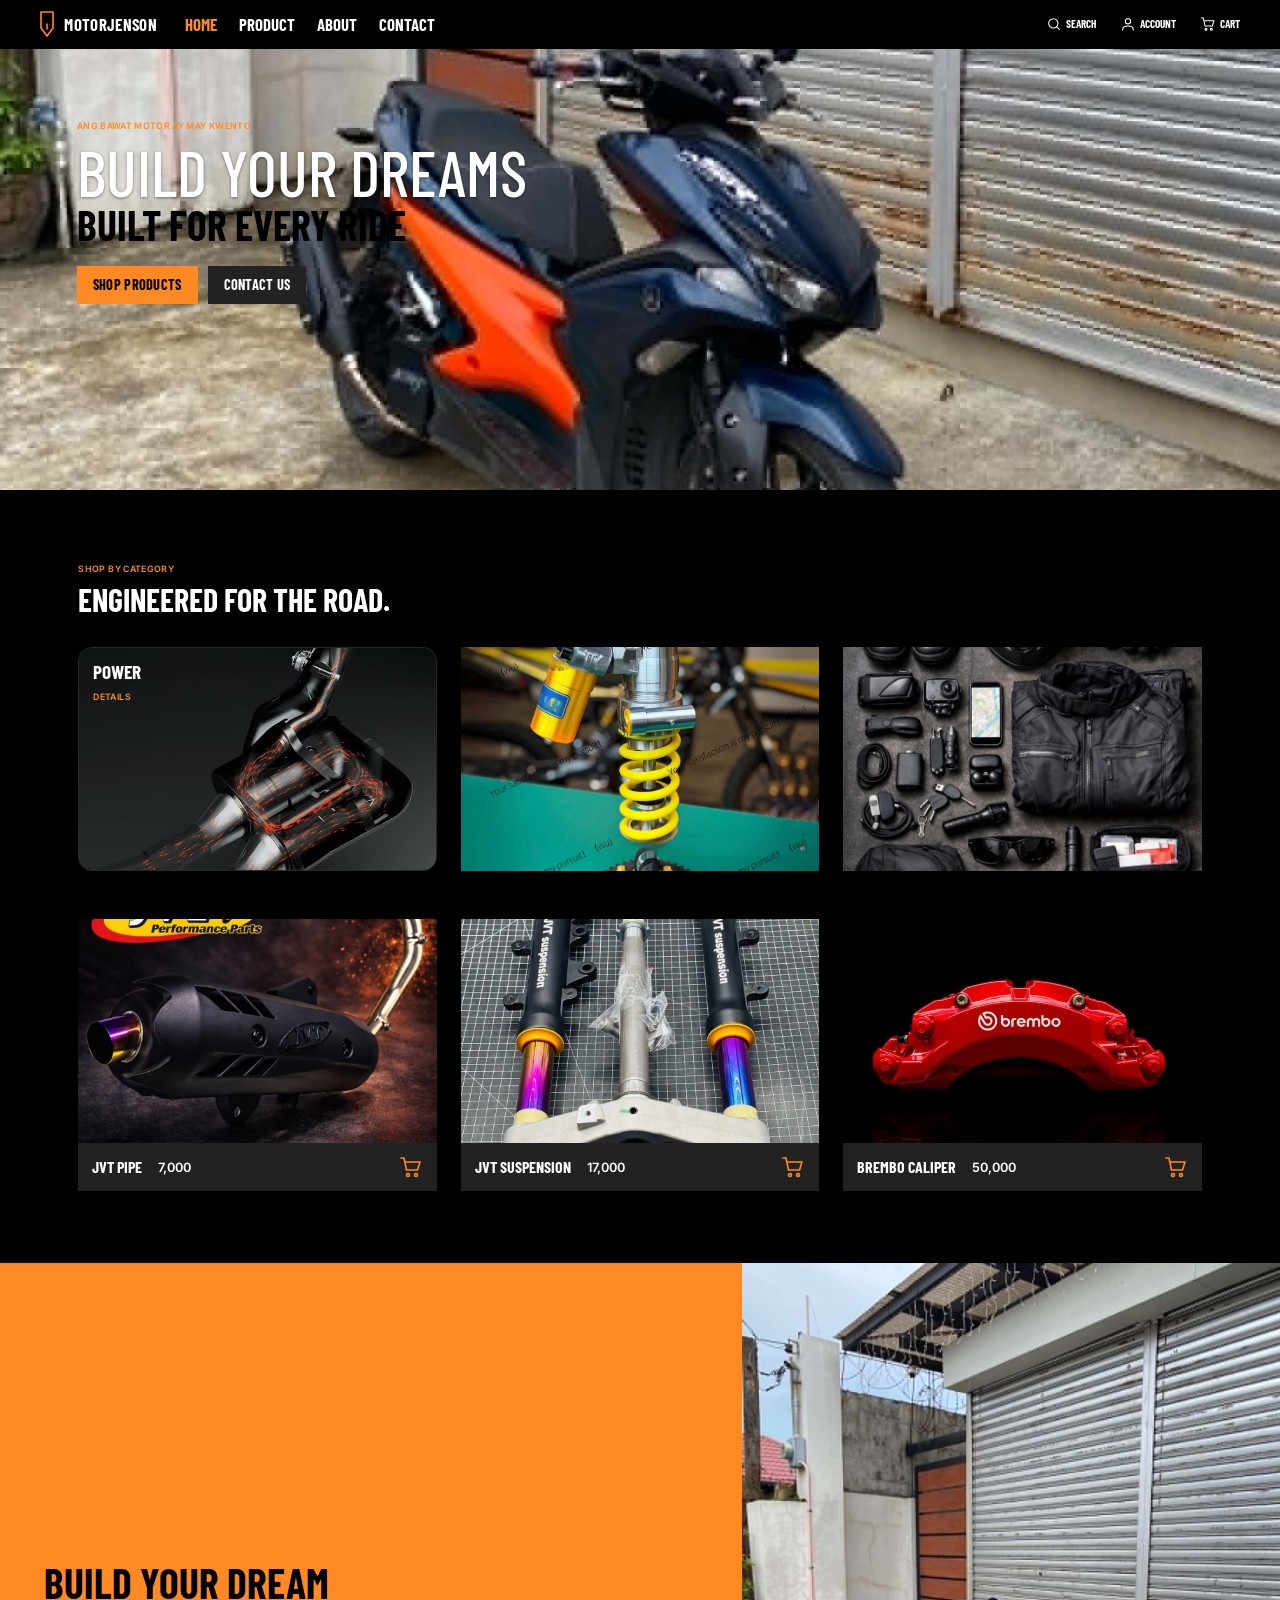
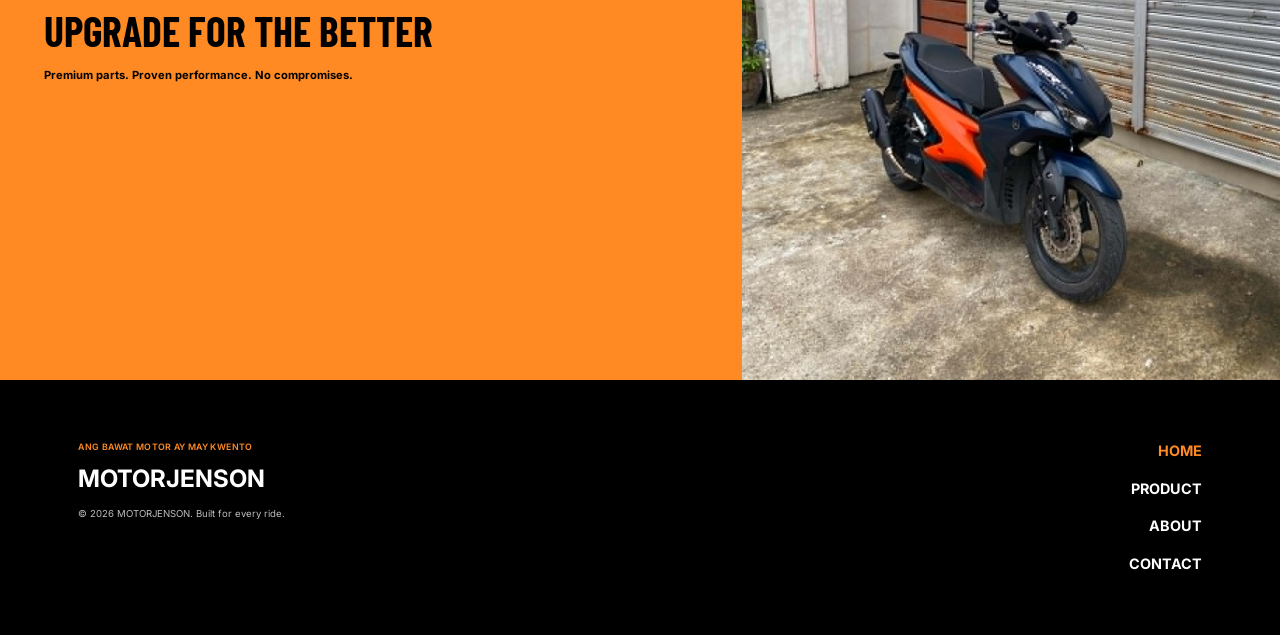
<file: index.html>
<!DOCTYPE html>
<html lang="en">
<head>

  <meta charset="UTF-8">
  <meta name="viewport" content="width=device-width, initial-scale=1">
  <title>MOTORJENSON</title>
  <meta name="description" content="Premium aftermarket motorcycle parts engineered for riders who expect more from every mile.">
  <link rel="preconnect" href="https://fonts.googleapis.com">
  <link rel="preconnect" href="https://fonts.gstatic.com" crossorigin>
  <link href="https://fonts.googleapis.com/css2?family=Barlow+Condensed:wght@500;600;700&family=Inter:wght@400;500;600;700;800&display=swap" rel="stylesheet">
  <link rel="stylesheet" href="style.css">
</head>
<body>
  <svg width="0" height="0" style="position:absolute" aria-hidden="true">
  <symbol id="i-logo" viewBox="0 0 18 26"><path d="M3 1h12v16l-6 8-6-8z"/><path d="M9 13v5"/></symbol>
  <symbol id="i-search" viewBox="0 0 24 24"><circle cx="11" cy="11" r="7"/><path d="m20 20-4-4"/></symbol>
  <symbol id="i-user" viewBox="0 0 24 24"><circle cx="12" cy="8" r="4"/><path d="M4 21c0-4 4-6 8-6s8 2 8 6"/></symbol>
  <symbol id="i-cart" viewBox="0 0 24 24"><path d="M2 3h3l2.5 12h11L21 7H6"/><circle cx="9" cy="20" r="1.5"/><circle cx="17" cy="20" r="1.5"/></symbol>
  <symbol id="i-pin" viewBox="0 0 24 24"><path d="M12 21s7-6 7-11a7 7 0 0 0-14 0c0 5 7 11 7 11z"/><circle cx="12" cy="10" r="2.5"/></symbol>
  <symbol id="i-phone" viewBox="0 0 24 24"><path d="M5 4h4l2 5-2.5 1.5a11 11 0 0 0 5 5L15 13l5 2v4a2 2 0 0 1-2 2A15 15 0 0 1 3 6a2 2 0 0 1 2-2z"/></symbol>
  <symbol id="i-clock" viewBox="0 0 24 24"><circle cx="12" cy="12" r="9"/><path d="M12 7v5l3 2"/></symbol>
</svg>

<header class="site-header">
    <a class="brand" href="#home" aria-label="MOTORJENSON home"><svg class="icon" aria-hidden="true"><use href="#i-logo"/></svg><span>MOTORJENSON</span></a>
    <nav class="main-nav" aria-label="Main navigation">
      <a href="#home">Home</a>
      <a href="#product">Product</a>
      <a href="#about">About</a>
      <a href="#contact">Contact</a>
    </nav>
    <div class="header-actions">
      <a href="#"><svg class="icon" aria-hidden="true"><use href="#i-search"/></svg><span>Search</span></a>
      <a href="#"><svg class="icon" aria-hidden="true"><use href="#i-user"/></svg><span>Account</span></a>
      <a href="#"><svg class="icon" aria-hidden="true"><use href="#i-cart"/></svg><span>Cart</span></a>
    </div>
  </header>

  <div class="page" id="page-home" data-title="Home">
<main>
    <section class="hero">
      <div class="hero__bg"><img src="img/main%20picture" alt="Blue and orange motorcycle parked in front of a shutter door"></div>
      <div class="container hero__content">
        <p class="eyebrow">Ang bawat motor ay may kwento</p>
        <h1>Build your dreams <strong>Built for every ride</strong></h1>
        <div class="hero__buttons">
          <a class="btn btn--orange" href="#product">Shop products</a>
          <a class="btn btn--dark" href="#contact">Contact us</a>
        </div>
      </div>
    </section>

    <section class="shop">
      <div class="container">
        <span class="eyebrow">Shop by category</span>
        <h2>Engineered for the road.</h2>

        <div class="category-grid">
          <a class="category-tile category-tile--feature" href="#product">
            <img src="img/exhaust" alt="Engine and exhaust components">
            <div class="category-tile__text"><h3>Power</h3><span class="eyebrow" style="font-size:.55rem">Details</span></div>
          </a>
          <a class="category-tile" href="#product"><img src="img/ohlins.jpg" alt="Yellow performance rear suspension"></a>
          <a class="category-tile" href="#product"><img src="img/gears" alt="Riding gear and accessories"></a>
        </div>

        <div class="product-grid">
        <article class="product-card">
          <div class="product-card__img"><img src="img/jvt%20pipe" alt="JVT PIPE"></div>
          <div class="product-card__bar">
            <span>JVT PIPE</span><span class="price">7,000</span>
            <button class="cart-btn" type="button" aria-label="Add JVT PIPE to cart"><svg class="icon" aria-hidden="true"><use href="#i-cart"/></svg></button>
          </div>
        </article>
        <article class="product-card">
          <div class="product-card__img"><img src="img/jvt%20suspension" alt="JVT SUSPENSION"></div>
          <div class="product-card__bar">
            <span>JVT SUSPENSION</span><span class="price">17,000</span>
            <button class="cart-btn" type="button" aria-label="Add JVT SUSPENSION to cart"><svg class="icon" aria-hidden="true"><use href="#i-cart"/></svg></button>
          </div>
        </article>
        <article class="product-card">
          <div class="product-card__img"><img src="img/brembo.jpg" alt="BREMBO CALIPER"></div>
          <div class="product-card__bar">
            <span>BREMBO CALIPER</span><span class="price">50,000</span>
            <button class="cart-btn" type="button" aria-label="Add BREMBO CALIPER to cart"><svg class="icon" aria-hidden="true"><use href="#i-cart"/></svg></button>
          </div>
        </article>
        </div>
      </div>
    </section>

    <section class="cta-banner">
      <div class="cta-banner__text">
        <h2>Build your dream</h2>
        <h2>Upgrade for the better</h2>
        <p>Premium parts. Proven performance. No compromises.</p>
      </div>
      <div class="cta-banner__img"><img src="img/main%20picture" alt="Motorcycle parked outside"></div>
    </section>
  </main>

<footer class="site-footer">
    <div class="container">
      <div class="footer__brand">
        <span class="eyebrow eyebrow-small">Ang bawat motor ay may kwento</span>
        <h2>MOTORJENSON</h2>
        <small>&copy; 2026 MOTORJENSON. Built for every ride.</small>
      </div>
      <nav class="footer__nav" aria-label="Footer navigation">
      <a href="#home">Home</a>
      <a href="#product">Product</a>
      <a href="#about">About</a>
      <a href="#contact">Contact</a>
      </nav>
    </div>
  </footer>
  </div>

  <div class="page" id="page-product" data-title="Products">
<main>
    <section class="container page-intro">
      <div>
        <h2>MOTORJENSON PERFORMANCE PARTS</h2>
        <h1>Build to push further</h1>
      </div>
      <p>Premium aftermarket motorcycle parts engineered for sharper response, harder braking, and confident miles on every road.</p>
    </section>

    <div class="container filters" role="group" aria-label="Filter parts">
      <button class="filter-btn active" type="button" data-filter="all">All parts</button>
      <button class="filter-btn" type="button" data-filter="exhaust">Exhaust</button>
      <button class="filter-btn" type="button" data-filter="brake">Brake system</button>
      <button class="filter-btn" type="button" data-filter="suspension">Suspension</button>
      <button class="filter-btn" type="button" data-filter="tires">Tires</button>
      <button class="filter-btn" type="button" data-filter="accessories">Accessories</button>
      <button class="filter-btn" type="button" data-filter="engine">Engine parts</button>
    </div>

    <section class="products">
      <div class="container product-grid">
        <article class="product-card" data-category="exhaust">
          <div class="product-card__img"><img src="img/rfm%20pipe" alt="RMF PIPE"></div>
          <div class="product-card__bar">
            <span>RMF PIPE</span><span class="price">8,000</span>
            <button class="cart-btn" type="button" aria-label="Add RMF PIPE to cart"><svg class="icon" aria-hidden="true"><use href="#i-cart"/></svg></button>
          </div>
        </article>
        <article class="product-card" data-category="suspension">
          <div class="product-card__img"><img src="img/jvt%20suspension" alt="JVT SUSPENSION"></div>
          <div class="product-card__bar">
            <span>JVT SUSPENSION</span><span class="price">15,500</span>
            <button class="cart-btn" type="button" aria-label="Add JVT SUSPENSION to cart"><svg class="icon" aria-hidden="true"><use href="#i-cart"/></svg></button>
          </div>
        </article>
        <article class="product-card" data-category="accessories">
          <div class="product-card__img"><img src="img/gears" alt="ACCESSORIES"></div>
          <div class="product-card__bar">
            <span>ACCESSORIES</span><span class="price">300 - 4,000</span>
            <button class="cart-btn" type="button" aria-label="Add ACCESSORIES to cart"><svg class="icon" aria-hidden="true"><use href="#i-cart"/></svg></button>
          </div>
        </article>
        <article class="product-card" data-category="brake">
          <div class="product-card__img"><img src="img/brembo.jpg" alt="BREMBO"></div>
          <div class="product-card__bar">
            <span>BREMBO</span><span class="price">50,000</span>
            <button class="cart-btn" type="button" aria-label="Add BREMBO to cart"><svg class="icon" aria-hidden="true"><use href="#i-cart"/></svg></button>
          </div>
        </article>
        <article class="product-card" data-category="tires">
          <div class="product-card__img"><img src="img/ferreli%20tire" alt="FERRELI DIABLO"></div>
          <div class="product-card__bar">
            <span>FERRELI DIABLO</span><span class="price">10,000</span>
            <button class="cart-btn" type="button" aria-label="Add FERRELI DIABLO to cart"><svg class="icon" aria-hidden="true"><use href="#i-cart"/></svg></button>
          </div>
        </article>
        <article class="product-card" data-category="engine">
          <div class="product-card__img"><img src="img/piston" alt="PISTON"></div>
          <div class="product-card__bar">
            <span>PISTON</span><span class="price">3,500</span>
            <button class="cart-btn" type="button" aria-label="Add PISTON to cart"><svg class="icon" aria-hidden="true"><use href="#i-cart"/></svg></button>
          </div>
        </article>
      </div>
    </section>
  </main>

<footer class="site-footer">
    <div class="container">
      <div class="footer__brand">
        <h2>MOTORJENSON</h2>
        <p>Premium aftermarket parts engineered for riders who expect more from every mile</p>
      </div>
    </div>
  </footer>
  </div>
  <div class="page" id="page-about" data-title="About">
    
<main>
    <section class="container about-hero">
      <div class="about-hero__img"><img src="img/about%20main" alt="Blue motorcycle seen from above"></div>
      <div class="about-hero__text">
        <span class="eyebrow">Ange bawat motor ay may kwento</span>
        <h2>Ikaw anong kwento mo?</h2>
        <p>MOTORJENSON began with one belief: every rider deserves parts that perform as hard as they do.</p>
        <p class="muted">It all started with a kid with a big dream.</p>
        <div class="about-hero__buttons">
          <a class="btn btn--orange" href="#product">View product</a>
          <a class="btn btn--dark" href="#contact">Contact us</a>
        </div>
        <div class="stats">
          <div><strong>7 Years</strong><span>Working experience</span></div>
          <div><strong>Rider tested</strong><span>In every component</span></div>
        </div>
      </div>
    </section>

    <section class="values">
      <div class="container">
        <span class="eyebrow">What drives us</span>
        <h2>Built on three uncompromising values.</h2>
        <p class="muted">The standard behind every component we source, test, and stand behind.</p>
        <ul class="values__box">
          <li>Performance <span aria-hidden="true">&#10003;</span></li>
          <li>Quality <span aria-hidden="true">&#10003;</span></li>
          <li>Passion <span aria-hidden="true">&#10003;</span></li>
        </ul>
      </div>
    </section>
  </main>

<footer class="site-footer">
    <div class="container">
      <div class="footer__brand">
        <h2>MOTORJENSON</h2>
        <p>Premium aftermarket parts engineered for riders who expect more from every mile.</p>
        <small>&copy; 2026 MOTORJENSON. Built for every ride.</small>
      </div>
      <nav class="footer__nav" aria-label="Footer navigation">
      <a href="#home">Home</a>
      <a href="#product">Product</a>
      <a href="#about">About</a>
      <a href="#contact">Contact</a>
      </nav>
    </div>
  </footer>
  </div>

  <div class="page" id="page-contact" data-title="Contact">
<main>
    <section class="container contact-hero">
      <div>
        <span class="eyebrow">Rider support &middot; Workshop expertise</span>
        <h1>Let&rsquo;s talk performance.</h1>
        <p>Questions about fitment, installation, or your next build? Our specialists are ready to help you choose the right parts for every ride.</p>
      </div>
      <div class="contact-hero__img"><img src="img/contact%20main" alt="Motorcycle exhaust close-up"></div>
    </section>

    <section class="visit">
      <div class="container">
        <span class="visit__eyebrow">Visit our shop</span>
        <h2>Talk to people who ride.</h2>
        <p class="visit__lead">Need fitment advice or help choosing the right upgrade?<br>Our motorcycle specialists are ready to help.</p>

        <ul class="info-list">
          <li class="info-item">
            <span class="info-item__icon"><svg class="icon" aria-hidden="true"><use href="#i-pin"/></svg></span>
            <div><h3>LOCATION</h3><p>Holy Angel University</p></div>
          </li>
          <li class="info-item">
            <span class="info-item__icon"><svg class="icon" aria-hidden="true"><use href="#i-phone"/></svg></span>
            <div><h3>CONTACT</h3><p>6767676767676767</p></div>
          </li>
          <li class="info-item">
            <span class="info-item__icon"><svg class="icon" aria-hidden="true"><use href="#i-clock"/></svg></span>
            <div><h3>BUSINESS HOURS</h3><p>Mon - Sat 9 AM - 7 PM</p></div>
          </li>
        </ul>

        <div class="map">
          <div class="map__img"><iframe title="Map of Holy Angel University, Angeles, Pampanga" src="https://www.google.com/maps?q=Holy+Angel+University,+Angeles,+Pampanga&output=embed" loading="lazy" referrerpolicy="no-referrer-when-downgrade" allowfullscreen></iframe></div>
          <a class="map__link" href="https://maps.app.goo.gl/v76XE6JETWRG" target="_blank" rel="noopener">https://maps.app.goo.gl/v76XE6JETWRG</a>
        </div>
      </div>
    </section>
  </main>

<footer class="site-footer">
    <div class="container">
      <div class="footer__brand">
        <h2>MOTORJENSON</h2>
        <p>Premium aftermarket parts engineered for riders who expect more from every mile.</p>
        <small>&copy; 2026 MOTORJENSON. Built for every ride.</small>
      </div>
    </div>
  </footer>
  </div>

  <script>
    
    const pages = document.querySelectorAll('.page');
    const navLinks = document.querySelectorAll('.main-nav a, .footer__nav a');

    function showPage() {
      let id = location.hash.replace('#', '') || 'home';
      if (!document.getElementById('page-' + id)) id = 'home';

      pages.forEach(p => p.classList.toggle('active', p.id === 'page-' + id));
      navLinks.forEach(a => a.classList.toggle('active', a.getAttribute('href') === '#' + id));
      document.title = document.getElementById('page-' + id).dataset.title + ' | MOTORJENSON';
      window.scrollTo(0, 0);
    }
    window.addEventListener('hashchange', showPage);
    showPage();

    document.querySelectorAll('a[href="#"]').forEach(a => a.addEventListener('click', e => e.preventDefault()));

    const filterButtons = document.querySelectorAll('.filter-btn');
    const productCards = document.querySelectorAll('.product-card[data-category]');
    filterButtons.forEach(btn => {
      btn.addEventListener('click', () => {
        filterButtons.forEach(b => b.classList.remove('active'));
        btn.classList.add('active');
        const f = btn.dataset.filter;
        productCards.forEach(c => { c.hidden = !(f === 'all' || c.dataset.category === f); });
      });
    });
  </script>
</body>
</html>
</file>
<file: style.css>
/*Jenson David*/
/*WD - 201*/


/*VARIABLES*/
:root {
  --black: #000000;
  --white: #ffffff;
  --orange: #ff8a24;
  --orange-dark: #e87a14;
  --card: #222222;
  --card-light: #2b2b2b;
  --gray: #8a8a8a;
  --gray-light: #bdbdbd;

  --font-head: "Barlow Condensed", "Arial Narrow", sans-serif;
  --font-body: "Inter", Arial, sans-serif;

  --page-width: 1200px;
  --gutter: clamp(14px, 3vw, 40px);
}

/*RESET & BASE*/
*, *::before, *::after { box-sizing: border-box; margin: 0; padding: 0; }

html { scroll-behavior: smooth; }

body {
  background: var(--black);
  color: var(--white);
  font-family: var(--font-body);
  line-height: 1.5;
  -webkit-font-smoothing: antialiased;
}

img { display: block; width: 100%; height: 100%; object-fit: cover; background: #1a1a1a; }
a { color: inherit; text-decoration: none; }
ul { list-style: none; }
button { font: inherit; cursor: pointer; border: 0; }
svg.icon { width: 1em; height: 1em; fill: none; stroke: currentColor; stroke-width: 1.6; stroke-linecap: round; stroke-linejoin: round; }

:focus-visible { outline: 2px solid var(--orange); outline-offset: 3px; }

h1, h2, h3 { font-family: var(--font-head); text-transform: uppercase; line-height: 1; }

[hidden] { display: none !important; }

/* 3. LAYOUT HELPERS*/
.container { width: 100%; max-width: var(--page-width); margin-inline: auto; padding-inline: var(--gutter); }

.eyebrow {
  font-size: 0.7rem;
  font-weight: 600;
  letter-spacing: 0.04em;
  text-transform: uppercase;
  color: var(--orange);
}

.muted { color: var(--gray); }

/* 4. HEADER */
.site-header {
  position: sticky;
  top: 0;
  z-index: 50;
  display: flex;
  align-items: center;
  gap: clamp(12px, 2.5vw, 28px);
  padding: 10px var(--gutter);
  background: var(--black);
}

.brand { display: flex; align-items: center; gap: 8px; font-family: var(--font-head); font-weight: 700; font-size: 1.05rem; letter-spacing: 0.02em; }
.brand .icon { width: 18px; height: 26px; color: var(--orange); }

.main-nav { display: flex; gap: clamp(10px, 2vw, 22px); font-family: var(--font-head); font-weight: 700; font-size: 1.05rem; text-transform: uppercase; }
.main-nav a { transition: color 0.2s; }
.main-nav a:hover, .main-nav a.active { color: var(--orange); }

.header-actions { margin-left: auto; display: flex; gap: clamp(10px, 1.8vw, 20px); font-family: var(--font-head); font-weight: 700; font-size: 0.7rem; text-transform: uppercase; }
.header-actions a,
.header-action { position: relative; display: flex; align-items: center; gap: 4px; padding: 6px 2px; background: none; color: inherit; }
.header-actions .icon { font-size: 1rem; }
.header-actions a:hover,
.header-action:hover,
.header-action[aria-expanded="true"] { color: var(--orange); }

.cart-count {
  position: absolute;
  top: -4px;
  right: -8px;
  min-width: 16px;
  height: 16px;
  padding: 0 4px;
  border-radius: 8px;
  background: var(--orange);
  color: var(--black);
  font: 700 0.6rem/16px var(--font-body);
  text-align: center;
}

/* 5. BUTTONS */
.btn {
  display: inline-block;
  padding: 10px 18px;
  font-family: var(--font-body);
  font-size: 0.65rem;
  font-weight: 700;
  text-transform: uppercase;
  letter-spacing: 0.02em;
  transition: background 0.2s, color 0.2s;
}
/* BUTTONS */
.btn--orange {
  background: var(--orange);
  color: var(--black);
}

.btn--orange:hover {
  background: var(--orange-dark);
}

.btn--dark {
  background: var(--card);
  color: var(--white);
}

.btn--dark:hover {
  background: #3a3a3a;
}

/* SHARED PRODUCT CARD */
.product-card {
  display: flex;
  flex-direction: column;
  min-width: 0;
}

.product-card__img {
  aspect-ratio: 16 / 10;
  overflow: hidden;
}

.product-card__bar {
  display: flex;
  align-items: center;
  justify-content: space-between;
  gap: 8px;
  padding: 12px 14px;
  background: var(--card);
  font-family: var(--font-head);
  font-weight: 700;
  text-transform: uppercase;
  font-size: 1rem;
}

.product-card__bar .price {
  margin-left: 8px;
  font-family: var(--font-body);
  font-weight: 600;
  font-size: 0.8rem;
}

.product-card__bar .cart-btn {
  margin-left: auto;
  background: none;
  color: var(--orange);
  font-size: 1.5rem;
  display: flex;
}

.product-card__bar .cart-btn:hover {
  color: var(--white);
}

.product-card__bar .cart-btn { transition: color 0.2s, transform 0.2s; }
.product-card__bar .cart-btn.added { color: var(--white); transform: scale(1.25); }

/* HOME */
.hero {
  position: relative;
  aspect-ratio: 2.9 / 1;
  min-height: 260px;
  max-height: 680px;
  display: flex;
  align-items: flex-start;
  overflow: hidden;
}

.hero__bg {
  position: absolute;
  inset: 0;
}

/* bike sits low + right, text and buttons stay top-left */
.hero__bg img { object-position: 50% 67%; }

.hero__content {
  position: relative;
  z-index: 1;
  width: 100%;
  max-width: none;
  padding-block: clamp(14px, 5.5vw, 100px) 0;
  padding-inline: clamp(14px, 6vw, 150px);
}

.hero .eyebrow {
  font-size: 0.55rem;
  margin-bottom: 8px;
}

.hero h1 {
  font-size: clamp(2rem, 6vw, 4rem);
  font-weight: 500;
  margin-bottom: 20px;
  text-shadow: 0 1px 3px rgba(0, 0, 0, 0.45);
}

.hero h1 strong {
  display: block;
  font-size: clamp(1.4rem, 4vw, 2.6rem);
  font-weight: 700;
  margin-bottom: 18px;
  color: var(--black);
  text-shadow: none;
}

.hero__buttons {
  display: flex;
  flex-wrap: wrap;
  gap: 10px;
}

.hero__buttons .btn {
  font-family: var(--font-head);
  font-size: 0.9rem;
  padding: 8px 16px;
}

.shop {
  padding-block: clamp(40px, 6vw, 72px);
}

.shop .eyebrow {
  font-size: 0.55rem;
  display: block;
  margin-bottom: 8px;
}

.shop h2 {
  font-size: clamp(1.4rem, 3vw, 2rem);
  font-weight: 700;
  margin-bottom: clamp(20px, 3vw, 32px);
}

.category-grid,
.product-grid {
  display: grid;
  grid-template-columns: repeat(3, minmax(0, 1fr));
  gap: clamp(12px, 2vw, 24px);
}

.category-grid {
  margin-bottom: clamp(28px, 5vw, 48px);
}

.category-tile {
  position: relative;
  aspect-ratio: 16 / 10;
  overflow: hidden;
}

.category-tile--feature {
  border-radius: 14px;
  border: 1px solid #2a2a2a;
  background: #0e0e0e;
}

.category-tile--feature img {
  position: absolute;
  inset: 0;
  opacity: 0.85;
}

.category-tile__text {
  position: absolute;
  top: 14px;
  left: 14px;
  z-index: 1;
}

.category-tile__text h3 {
  font-size: 1.2rem;
  font-weight: 700;
  margin-bottom: 8px;
}

.category-tile__text a {
  display: block;
  margin-top: 8px;
  font-size: 0.55rem;
  font-weight: 600;
  color: var(--orange);
  text-transform: uppercase;
}

.cta-banner {
  display: grid;
  grid-template-columns: 58% 42%;
  align-items: stretch;
}

.cta-banner__text {
  background: var(--orange);
  color: var(--black);
  padding: clamp(24px, 4vw, 44px);
  display: flex;
  flex-direction: column;
  justify-content: center;
}

.cta-banner__text h2 {
  font-size: clamp(1.6rem, 4vw, 2.6rem);
  font-weight: 700;
  line-height: 1.15;
}

.cta-banner__text h2 + h2 {
  margin-bottom: 12px;
}

.cta-banner__text p {
  font-size: 0.7rem;
  font-weight: 700;
  line-height: 1.6;
}

.cta-banner__img {
  min-height: 180px;
}

/* PRODUCT PAGE */
.page-intro {
  display: flex;
  flex-wrap: wrap;
  gap: 20px 32px;
  align-items: center;
  justify-content: space-between;
  padding-block: clamp(28px, 4vw, 44px) 28px;
}

.page-intro h2 {
  font-size: clamp(1.1rem, 2.4vw, 1.6rem);
  font-weight: 600;
  color: var(--orange);
  margin-bottom: 8px;
}

.page-intro h1 {
  font-size: clamp(2rem, 5.5vw, 3.4rem);
  font-weight: 700;
  line-height: 1.1;
}

.page-intro p {
  max-width: 280px;
  font-size: 0.8rem;
  font-weight: 500;
  line-height: 1.6;
}

.filters {
  display: flex;
  flex-wrap: wrap;
  gap: 10px;
  padding-block: 12px clamp(28px, 5vw, 48px);
}

.filter-btn {
  min-width: 64px;
  padding: 10px 16px;
  background: #808080;
  color: var(--white);
  font-family: var(--font-body);
  font-size: 0.6rem;
  font-weight: 600;
  text-transform: uppercase;
  transition: background 0.2s;
}

.filter-btn:hover {
  background: #999;
}

.filter-btn.active {
  background: var(--orange);
  color: var(--black);
}

.products {
  padding-bottom: clamp(48px, 8vw, 96px);
}

.product-grid {
  row-gap: clamp(28px, 4vw, 48px);
}

.product-card[hidden] {
  display: none;
}

.product-card__img--contain img {
  object-fit: cover;
}

/* ABOUT PAGE */
.about-hero {
  display: grid;
  grid-template-columns: minmax(0, 1fr) minmax(0, 1fr);
  gap: clamp(24px, 4vw, 40px);
  align-items: center;
  padding-block: 0 clamp(32px, 5vw, 52px);
}

.about-hero__img {
  aspect-ratio: 1 / 1;
  max-height: 420px;
  width: 100%;
}

.about-hero__text .eyebrow {
  display: block;
  font-size: 0.6rem;
  margin-bottom: 10px;
  padding-left: 10px;
}

.about-hero__text h2 {
  font-size: clamp(1.1rem, 2.4vw, 1.6rem);
  font-weight: 700;
  line-height: 1.25;
  margin-bottom: 14px;
  padding-left: 10px;
}

.about-hero__text p {
  font-size: 0.8rem;
  font-weight: 500;
  line-height: 1.65;
  margin-bottom: 12px;
}

.about-hero__text p.muted {
  font-weight: 400;
  margin-bottom: 22px;
}

.about-hero__buttons {
  display: flex;
  flex-wrap: wrap;
  gap: 12px;
  margin-bottom: 24px;
}

.about-hero__buttons .btn {
  flex: 1;
  text-align: center;
  padding-block: 14px;
}

.stats {
  display: flex;
  justify-content: space-around;
  gap: 16px;
  text-align: center;
}

.stats strong {
  display: block;
  font-family: var(--font-head);
  font-size: 1.3rem;
  text-transform: uppercase;
  margin-bottom: 4px;
}

.stats span {
  font-size: 0.55rem;
  text-transform: uppercase;
}

.values {
  padding-block: 0 clamp(40px, 6vw, 64px);
}

.values .eyebrow {
  display: block;
  font-size: 0.6rem;
  margin-bottom: 8px;
}

.values h2 {
  font-size: clamp(1.3rem, 3vw, 1.9rem);
  font-weight: 700;
  margin-bottom: 16px;
}

.values > .container > p {
  margin-bottom: clamp(24px, 4vw, 40px);
  font-size: 0.95rem;
  line-height: 1.6;
}

.values__box {
  background: var(--orange);
  color: var(--black);
  padding: clamp(24px, 4vw, 44px);
  display: grid;
  gap: clamp(18px, 3vw, 30px);
}

.values__box li {
  font-family: var(--font-body);
  font-weight: 800;
  font-size: clamp(1.6rem, 5vw, 2.6rem);
  text-transform: uppercase;
  line-height: 1.15;
}

.values__box li span {
  color: #444;
  margin-left: 10px;
}

/* CONTACT PAGE */
.contact-hero {
  display: grid;
  grid-template-columns: minmax(0, 1fr) 280px;
  gap: clamp(24px, 4vw, 40px);
  align-items: start;
  padding-block: 12px clamp(40px, 5vw, 52px);
}

.contact-hero .eyebrow {
  display: block;
  font-size: 0.6rem;
  margin-bottom: 10px;
}

.contact-hero h1 {
  font-size: clamp(2.4rem, 7vw, 4rem);
  font-weight: 700;
  line-height: 1.1;
  margin-bottom: 18px;
}

.contact-hero p {
  font-size: 0.85rem;
  line-height: 1.6;
  text-transform: uppercase;
  color: var(--gray-light);
  max-width: 520px;
}

.contact-hero__img {
  aspect-ratio: 1.45 / 1;
  overflow: hidden;
}

.visit {
  padding-bottom: clamp(40px, 6vw, 64px);
}

.visit__eyebrow {
  display: block;
  font-size: 0.85rem;
  font-weight: 700;
  margin-bottom: 8px;
  text-transform: uppercase;
  color: var(--orange);
}

.visit h2 {
  font-size: clamp(1.4rem, 3vw, 2rem);
  font-weight: 700;
  line-height: 1.2;
  margin-bottom: 10px;
}

.visit__lead {
  font-size: 0.65rem;
  line-height: 1.5;
  text-transform: uppercase;
  color: var(--gray-light);
  margin-bottom: 24px;
}

.info-list {
  display: grid;
  gap: 18px;
  margin-bottom: 40px;
}

.info-item {
  display: flex;
  align-items: center;
  gap: 14px;
}

.info-item__icon {
  width: 36px;
  height: 36px;
  flex-shrink: 0;
  background: var(--card);
  display: grid;
  place-items: center;
  font-size: 0.9rem;
}

.info-item h3 {
  font-family: var(--font-body);
  font-size: 0.65rem;
  font-weight: 700;
  margin-bottom: 4px;
}

.info-item p {
  font-size: 0.6rem;
  font-weight: 500;
  line-height: 1.5;
  text-transform: uppercase;
}

.map {
  max-width: 720px;
  margin-inline: auto;
}

.map__img {
  aspect-ratio: 16 / 10;
  min-height: 260px;
  background: #1a1a1a;
}

.map__img iframe {
  display: block;
  width: 100%;
  height: 100%;
  border: 0;
}

.map__link {
  display: block;
  padding: 10px 12px;
  background: var(--orange);
  color: var(--black);
  font-weight: 600;
  font-size: 0.85rem;
  text-transform: uppercase;
  overflow: hidden;
  text-overflow: ellipsis;
  white-space: nowrap;
}

/* FOOTER */
.site-footer {
  padding-block: clamp(36px, 5vw, 60px);
}

.site-footer .container {
  display: flex;
  justify-content: space-between;
  gap: 32px;
}

.footer__brand .eyebrow-small {
  display: block;
  font-size: 0.55rem;
  margin-bottom: 10px;
}

.footer__brand h2 {
  font-family: var(--font-body);
  font-size: clamp(1.1rem, 2.4vw, 1.5rem);
  font-weight: 700;
  line-height: 1.3;
  margin-bottom: 12px;
}

.footer__brand p {
  max-width: 340px;
  font-size: 0.8rem;
  line-height: 1.6;
  text-transform: uppercase;
  color: var(--gray-light);
  margin-bottom: 28px;
}

.footer__brand small {
  display: block;
  font-size: 0.6rem;
  color: var(--gray-light);
}

.footer__nav {
  display: flex;
  flex-direction: column;
  align-items: flex-end;
  gap: 16px;
  font-weight: 700;
  font-size: 0.9rem;
  text-transform: uppercase;
  text-align: right;
}

.footer__nav a:hover,
.footer__nav a.active {
  color: var(--orange);
}

/* SEARCH PANEL */
.search-panel {
  position: absolute;
  top: 100%;
  left: 0;
  right: 0;
  padding: 14px var(--gutter) 16px;
  background: #0b0b0b;
  border-bottom: 2px solid var(--orange);
  box-shadow: 0 14px 28px rgba(0, 0, 0, 0.55);
}

.search-form {
  display: flex;
  align-items: center;
  gap: 10px;
  max-width: var(--page-width);
  margin-inline: auto;
}

.search-form .icon { flex-shrink: 0; font-size: 1.2rem; color: var(--gray-light); }

.search-form input {
  flex: 1;
  min-width: 0;
  padding: 12px 14px;
  background: var(--card);
  border: 1px solid #333;
  color: var(--white);
  font: inherit;
  font-size: 0.9rem;
}

.search-form input:focus { outline: none; border-color: var(--orange); }

.search-results {
  display: grid;
  gap: 6px;
  max-width: var(--page-width);
  max-height: min(55vh, 420px);
  margin: 10px auto 0;
  overflow-y: auto;
}

.search-result { display: flex; align-items: stretch; background: var(--card); }

.search-result__link {
  flex: 1;
  min-width: 0;
  display: flex;
  align-items: center;
  gap: 12px;
  padding: 8px;
  background: none;
  color: inherit;
  text-align: left;
}

.search-result__link:hover { background: var(--card-light); }
.search-result__link img { width: 56px; height: 42px; flex-shrink: 0; }
.search-result__text { display: grid; gap: 2px; min-width: 0; }
.search-result__text strong { font-family: var(--font-head); font-size: 1.05rem; text-transform: uppercase; line-height: 1.1; }
.search-result__text small { font-size: 0.7rem; color: var(--gray-light); }

.search-result__add {
  padding: 0 16px;
  background: none;
  color: var(--orange);
  font-size: 1.3rem;
  display: flex;
  align-items: center;
}

.search-result__add:hover { color: var(--white); }
.search-empty { padding: 14px 8px; font-size: 0.85rem; color: var(--gray-light); }

/* DIALOGS: CART DRAWER + ACCOUNT */
dialog { border: 0; padding: 0; background: #111; color: var(--white); }
dialog::backdrop { background: rgba(0, 0, 0, 0.72); }
body:has(dialog[open]) { overflow: hidden; }

.drawer[open] {
  display: flex;
  flex-direction: column;
  margin: 0 0 0 auto;
  width: min(420px, 100%);
  max-width: none;
  height: 100dvh;
  max-height: none;
  border-left: 1px solid #2a2a2a;
  animation: drawer-in 0.25s ease-out;
}

@keyframes drawer-in { from { transform: translateX(100%); } to { transform: none; } }

.modal { margin: auto; width: min(420px, calc(100% - 28px)); border: 1px solid #2a2a2a; }

.dialog-head {
  display: flex;
  align-items: center;
  justify-content: space-between;
  padding: 14px 18px;
  border-bottom: 1px solid #222;
}

.dialog-head h2 { font-size: 1.5rem; font-weight: 700; }
.icon-btn { width: 36px; height: 36px; background: none; color: var(--white); font-size: 1.8rem; line-height: 1; }
.icon-btn:hover { color: var(--orange); }

.drawer__body { flex: 1; overflow-y: auto; padding: 6px 18px; }
.drawer__foot { display: grid; gap: 10px; padding: 16px 18px; border-top: 1px solid #222; }
.total-row { display: flex; align-items: baseline; justify-content: space-between; font-weight: 600; }
.total-row strong { font-family: var(--font-head); font-size: 1.5rem; }
.cart-note { font-size: 0.65rem; color: var(--gray); line-height: 1.5; }
.cart-empty { padding: 48px 0; text-align: center; font-size: 0.9rem; line-height: 1.7; color: var(--gray-light); }
.cart-empty strong { color: var(--white); font-size: 1.1rem; }

.cart-item { display: grid; grid-template-columns: 72px minmax(0, 1fr) auto; gap: 12px; align-items: start; padding: 12px 0; border-bottom: 1px solid #1c1c1c; }
.cart-item img { width: 72px; height: 56px; }
.cart-item h3 { font-size: 1.1rem; line-height: 1.1; }
.cart-item p { margin-top: 2px; font-size: 0.8rem; color: var(--gray-light); }
.cart-item .remove { background: none; color: var(--gray); font-size: 1.4rem; line-height: 1; }
.cart-item .remove:hover { color: var(--orange); }

.qty { display: inline-flex; align-items: center; margin-top: 8px; border: 1px solid #333; }
.qty button { width: 30px; height: 30px; background: none; color: var(--white); }
.qty button:hover { background: var(--card-light); }
.qty span { min-width: 30px; text-align: center; font-size: 0.85rem; }

.btn--block { display: block; width: 100%; padding: 14px; text-align: center; }

.tabs { display: flex; border-bottom: 1px solid #222; }
.tab {
  flex: 1;
  padding: 14px 8px;
  background: none;
  border-bottom: 2px solid transparent;
  color: var(--gray-light);
  font-family: var(--font-head);
  font-size: 1.1rem;
  font-weight: 700;
  text-transform: uppercase;
}
.tab.active { color: var(--orange); border-bottom-color: var(--orange); }

.auth-form { display: grid; gap: 12px; padding: 18px; }
.auth-form label { display: grid; gap: 6px; font-size: 0.7rem; font-weight: 600; text-transform: uppercase; color: var(--gray-light); }
.auth-form input { padding: 12px; background: var(--card); border: 1px solid #333; color: var(--white); font: inherit; font-size: 0.9rem; }
.auth-form input:focus { outline: none; border-color: var(--orange); }
.form-error { min-height: 1.2em; font-size: 0.8rem; color: #ff6b5e; }
.account-user { display: grid; gap: 16px; padding: 18px; line-height: 1.6; }
.modal__note { padding: 0 18px 16px; font-size: 0.65rem; color: var(--gray); }

.toast {
  position: fixed;
  left: 50%;
  bottom: 24px;
  z-index: 200;
  padding: 10px 16px;
  background: var(--orange);
  color: var(--black);
  font-size: 0.8rem;
  font-weight: 700;
  opacity: 0;
  pointer-events: none;
  transform: translate(-50%, 20px);
  transition: opacity 0.2s, transform 0.2s;
}
.toast.show { opacity: 1; transform: translate(-50%, 0); }

/* BURGER BUTTON (hidden on desktop, shown in the mobile block below) */
.nav-toggle {
  display: none;
  flex-direction: column;
  align-items: center;
  justify-content: center;
  gap: 5px;
  width: 40px;
  height: 40px;
  flex-shrink: 0;
  background: none;
  color: var(--white);
}

.nav-toggle span {
  display: block;
  width: 22px;
  height: 2px;
  background: currentColor;
  transition: transform 0.25s, opacity 0.2s;
}

.nav-toggle[aria-expanded="true"] { color: var(--orange); }
.nav-toggle[aria-expanded="true"] span:nth-child(1) { transform: translateY(7px) rotate(45deg); }
.nav-toggle[aria-expanded="true"] span:nth-child(2) { opacity: 0; }
.nav-toggle[aria-expanded="true"] span:nth-child(3) { transform: translateY(-7px) rotate(-45deg); }

/* Mobile-only extras (hidden on desktop) */
.category-tile__label,
.products__head { display: none; }

/* PAGE SWITCHING */
.page { display: none; }
.page.active { display: block; }

@media (prefers-reduced-motion: reduce) {
  html { scroll-behavior: auto; }
  * { transition: none !important; }
}

/* ============================================================
   TABLET + MOBILE  (max-width: 768px)
   Burger menu + layout that follows the iPhone mockups
   ============================================================ */
@media (max-width: 768px) {
  :root { --gutter: 14px; }

  /* ---------- HEADER + BURGER MENU ---------- */
  .site-header { gap: 10px; padding-block: 8px; }
  .brand { font-size: 1rem; }
  .header-actions { gap: 10px; font-size: 0.65rem; }
  .nav-toggle { display: flex; }

  .main-nav {
    position: absolute;
    top: 100%;
    left: 0;
    right: 0;
    flex-direction: column;
    gap: 0;
    background: var(--black);
    border-bottom: 2px solid var(--orange);
    opacity: 0;
    visibility: hidden;
    pointer-events: none;
    transform: translateY(-8px);
    transition: opacity 0.2s, transform 0.2s, visibility 0.2s;
  }

  .site-header.nav-open .main-nav {
    opacity: 1;
    visibility: visible;
    pointer-events: auto;
    transform: none;
  }

  .main-nav a {
    padding: 16px var(--gutter);
    border-top: 1px solid #1c1c1c;
    font-size: 1.25rem;
  }

  /* ---------- SHARED ---------- */
  .btn { padding: 9px 14px; font-size: 0.65rem; }

  .product-card__bar { padding: 8px 10px; gap: 6px; font-size: 0.8rem; }
  .product-card__bar .price { margin-left: 4px; font-size: 0.7rem; }
  .product-card__bar .cart-btn { padding: 4px; font-size: 1.25rem; }

  /* ---------- HOME ---------- */
  /* wide photo, bike low + right, text and buttons top-left */
  /* taller banner so the whole bike shows UNDER the text instead of behind it */
  .hero { min-height: 0; aspect-ratio: 1.3 / 1; }
  .hero__bg img { object-position: 50% 100%; }
  .hero__content { padding-block: 18px 0; }
  .hero .eyebrow { font-size: 0.6rem; margin-bottom: 4px; text-shadow: 0 1px 2px rgba(255, 255, 255, 0.6); }
  .hero h1 {
    font-size: clamp(1.15rem, 5.2vw, 2rem);
    margin-bottom: 0;
  }
  .hero h1 strong {
    font-size: clamp(1rem, 4.4vw, 1.7rem);
    margin-bottom: 14px;
  }
  .hero__buttons { gap: 8px; }
  .hero__buttons .btn { font-family: var(--font-head); font-size: 0.8rem; padding: 8px 14px; }

  .shop { padding-block: 28px 36px; }
  .shop h2 { font-size: 1.1rem; margin-bottom: 18px; }

  /* categories on the left, products on the right */
  .shop .container {
    display: grid;
    grid-template-columns: repeat(2, minmax(0, 1fr));
    column-gap: 12px;
    row-gap: 14px;
    align-items: stretch;
  }
  .shop .container > .eyebrow,
  .shop .container > h2 { grid-column: 1 / -1; text-align: center; }
  .shop .container > .eyebrow { grid-row: 1; }
  .shop .container > h2 { grid-row: 2; margin-bottom: 4px; }

  /* tile and product card share a row, so left and right always line up */
  .shop .category-grid,
  .shop .product-grid { display: contents; }
  .shop .category-tile { grid-column: 1; }
  .shop .product-card { grid-column: 2; }
  .shop .category-grid > :nth-child(1), .shop .product-grid > :nth-child(1) { grid-row: 3; }
  .shop .category-grid > :nth-child(2), .shop .product-grid > :nth-child(2) { grid-row: 4; }
  .shop .category-grid > :nth-child(3), .shop .product-grid > :nth-child(3) { grid-row: 5; }

  .category-tile__text {
    inset: 0;
    display: flex;
    flex-direction: column;
    align-items: center;
    justify-content: center;
    text-align: center;
  }
  .category-tile__text h3 { font-size: 1.7rem; margin-bottom: 2px; }

  .category-tile { aspect-ratio: auto; }
  .category-tile:not(.category-tile--feature) {
    overflow: visible;
    display: flex;
    flex-direction: column;
  }
  .category-tile:not(.category-tile--feature) img { flex: 1 1 0; min-height: 0; height: auto; aspect-ratio: auto; }

  .category-tile__label {
    display: block;
    padding-top: 8px;
    text-align: center;
    color: var(--orange);
    font-family: var(--font-head);
    font-weight: 700;
    font-size: 0.85rem;
    letter-spacing: 0.04em;
    text-transform: uppercase;
  }

  /* name above price, cart on the right */
  .shop .product-card__bar {
    display: grid;
    grid-template-columns: minmax(0, 1fr) auto;
    align-items: center;
    column-gap: 6px;
    row-gap: 0;
  }
  .shop .product-card__bar > span:first-child { grid-column: 1; }
  .shop .product-card__bar .price { grid-column: 1; margin-left: 0; }
  .shop .product-card__bar .price::before { content: "\20B1"; }
  .shop .product-card__bar .cart-btn { grid-column: 2; grid-row: 1 / span 2; }

  /* banner stays side by side */
  .cta-banner { grid-template-columns: 58% 42%; }
  .cta-banner__text { padding: 16px 14px; }
  .cta-banner__text h2 { font-size: 1.15rem; }
  .cta-banner__text p { font-size: 0.6rem; }
  .cta-banner__img { min-height: 120px; }

  /* ---------- PRODUCT PAGE ---------- */
  .page-intro {
    flex-direction: row;
    flex-wrap: nowrap;
    align-items: center;
    gap: 12px;
    padding-block: 20px 12px;
  }
  .page-intro > div { flex: 1 1 55%; min-width: 0; }
  .page-intro h2 { font-size: 0.8rem; margin-bottom: 6px; }
  .page-intro h1 { font-size: 1.5rem; }
  .page-intro p { flex: 1 1 45%; max-width: none; font-size: 0.65rem; line-height: 1.5; }

  /* one scrollable row of filter buttons */
  .filters {
    flex-wrap: nowrap;
    overflow-x: auto;
    gap: 6px;
    padding-block: 6px 20px;
    scrollbar-width: none;
  }
  .filters::-webkit-scrollbar { display: none; }
  .filter-btn { flex: 0 0 auto; min-width: 0; padding: 8px 12px; font-size: 0.6rem; white-space: nowrap; }

  .products__head { display: block; padding-bottom: 12px; }
  .products__head .eyebrow { display: block; font-size: 0.55rem; margin-bottom: 6px; }
  .products__head h2 { font-size: 1.1rem; font-weight: 700; }

  .products .product-grid { grid-template-columns: repeat(2, minmax(0, 1fr)); gap: 14px 12px; }
  .products .product-card__img { aspect-ratio: 4 / 3; }
  .products .product-card__bar { padding: 8px; font-size: 0.75rem; }
  .products .product-card__bar .price { font-size: 0.65rem; }

  /* ---------- ABOUT PAGE ---------- */
  .about-hero {
    grid-template-columns: 36% minmax(0, 1fr);
    gap: 14px;
    align-items: start;
    padding-block: 0 24px;
  }
  .about-hero__img { aspect-ratio: 3 / 4; max-height: none; }
  .about-hero__text .eyebrow { font-size: 0.55rem; padding-left: 0; margin-bottom: 6px; }
  .about-hero__text h2 { font-size: 1.25rem; padding-left: 0; margin-bottom: 8px; }
  .about-hero__text p { font-size: 0.65rem; line-height: 1.5; margin-bottom: 8px; }
  .about-hero__text p.muted { margin-bottom: 12px; }
  .about-hero__buttons { gap: 6px; margin-bottom: 14px; }
  .about-hero__buttons .btn { padding: 9px 6px; font-size: 0.6rem; }
  .stats { gap: 8px; }
  .stats strong { font-size: 1rem; }
  .stats span { font-size: 0.55rem; }

  .values { padding-bottom: 36px; }
  .values h2 { font-size: 1.2rem; }
  .values > .container > p { font-size: 0.7rem; margin-bottom: 18px; }
  .values__box { padding: 22px 20px; gap: 18px; }
  .values__box li { font-size: 1.5rem; }
  .values__box li::before { content: "-"; }

  /* ---------- CONTACT PAGE ---------- */
  .contact-hero {
    grid-template-columns: minmax(0, 1fr) 38%;
    column-gap: 14px;
    row-gap: 12px;
    align-items: start;
    padding-block: 8px 28px;
  }
  .contact-hero > div:first-child { display: contents; }
  .contact-hero .eyebrow { grid-column: 1; grid-row: 1; font-size: 0.55rem; margin-bottom: 0; align-self: end; }
  .contact-hero h1 { grid-column: 1; grid-row: 2; font-size: 2rem; margin-bottom: 0; }
  .contact-hero__img { grid-column: 2; grid-row: 1 / span 2; aspect-ratio: 4 / 3; }
  .contact-hero p { grid-column: 1 / -1; grid-row: 3; font-size: 0.65rem; max-width: none; }

  .visit { padding-bottom: 36px; }
  .visit__eyebrow { font-size: 0.7rem; }
  .visit h2 { font-size: 1.3rem; }
  .visit__lead { font-size: 0.65rem; margin-bottom: 18px; }
  .info-list { gap: 14px; margin-bottom: 24px; }
  .info-item h3, .info-item p { font-size: 0.7rem; }
  .map__img { min-height: 0; }
  .map__link { font-size: 0.65rem; }

  /* ---------- FOOTER (brand left, links right) ---------- */
  .site-footer { padding-block: 28px; }
  .site-footer .container { flex-direction: row; align-items: flex-start; gap: 16px; }
  .footer__brand h2 { font-size: 1.1rem; margin-bottom: 8px; }
  .footer__brand p { max-width: 200px; font-size: 0.65rem; margin-bottom: 18px; }
  .footer__brand small { font-size: 0.6rem; }
  .footer__nav { align-items: flex-end; text-align: right; gap: 10px; font-size: 0.7rem; }
}

/* Small phones: keep the header on one line by dropping the icon labels */
@media (max-width: 430px) {
  .header-actions span { display: none; }
}
</file>
